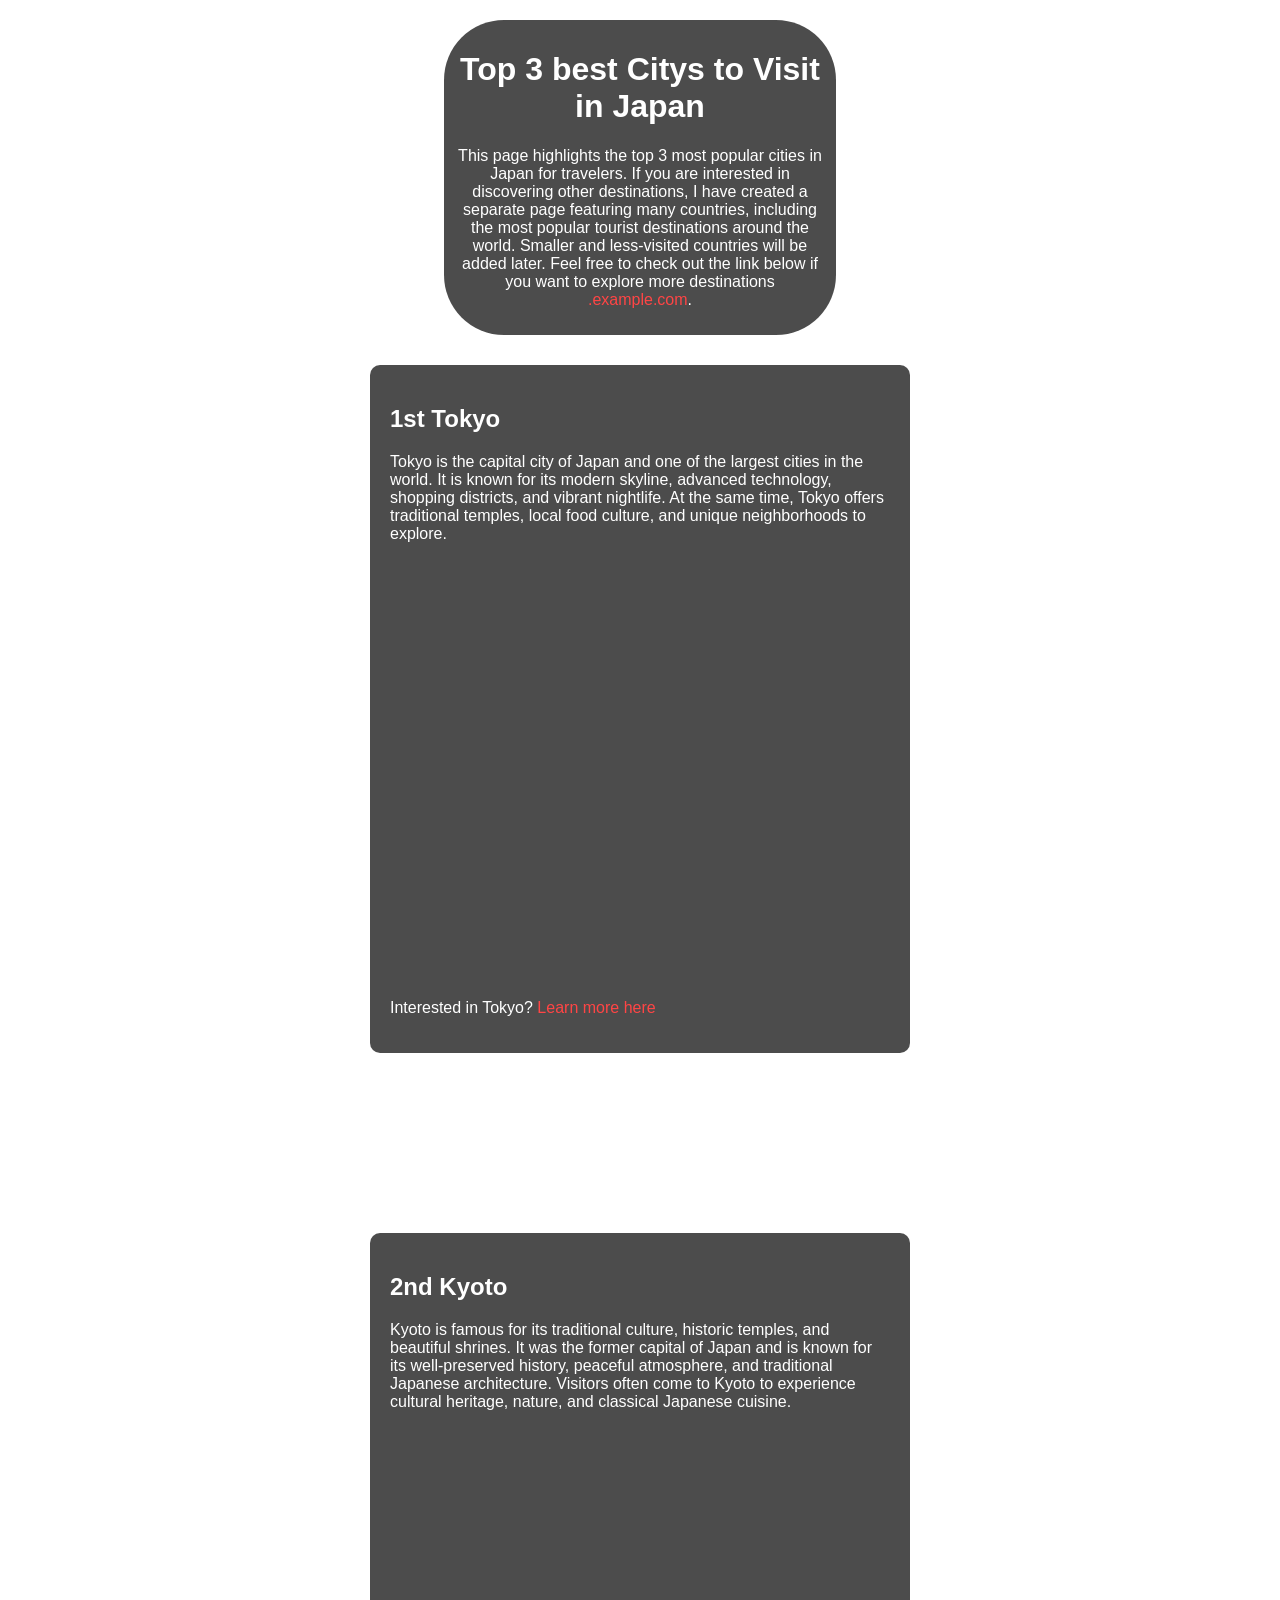
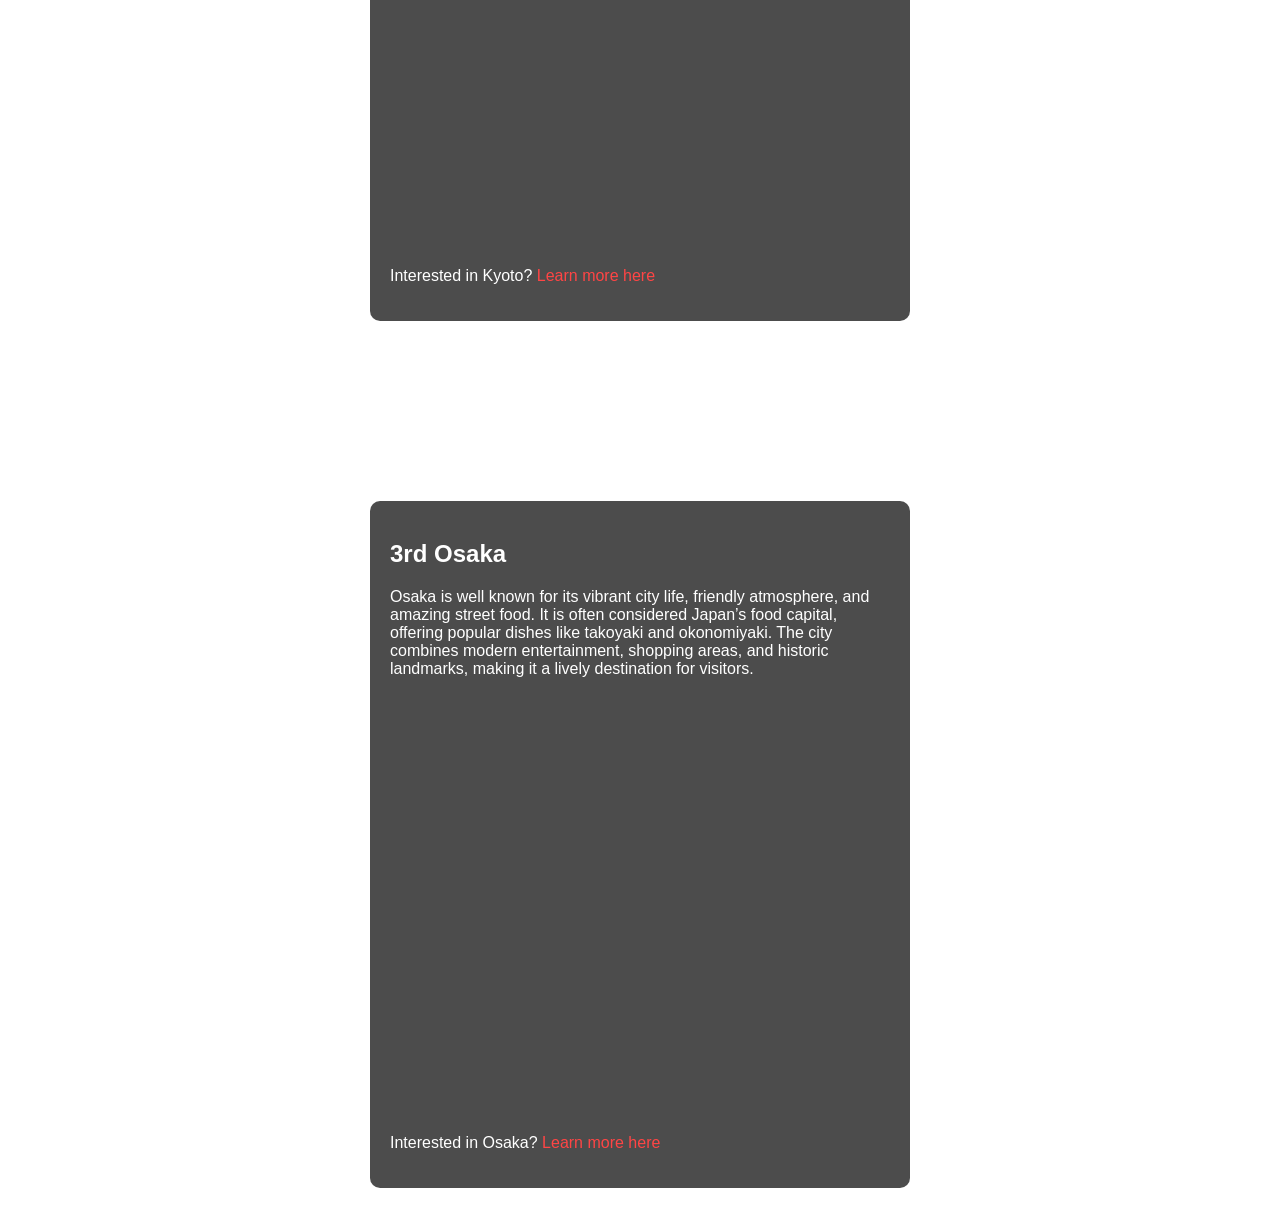
<file: Index.html>
<!DOCTYPE html>
<html lang="en">

<head>
<title>The Ultimate Guide to Japan’s 3 Best Cities</title>
<meta charset="UTF-8">
<meta name="viewport" content="width=device-width, initial-scale=1.0">
<link rel="stylesheet" href="Style.css">
</head>


<body class="Guide">


<header>
<h1>Top 3 best Citys to Visit in Japan</h1>
<p>This page highlights the top 3 most popular cities in Japan for travelers.
If you are interested in discovering other destinations, I have created a separate page featuring many countries, including the most popular tourist destinations around the world.
Smaller and less-visited countries will be added later.
Feel free to check out the link below if you want to explore more destinations
<a href="example.com">.example.com</a>.</p>
</header>
<main class="city-container">

<section>
 <h2>1st Tokyo</h2>
 <p>Tokyo is the capital city of Japan and one of the largest cities in the world.
It is known for its modern skyline, advanced technology, shopping districts, and vibrant nightlife.
At the same time, Tokyo offers traditional temples, local food culture, and unique neighborhoods to explore.</p>
<iframe class="video-city" width="480" height="420" src="https://www.youtube.com/embed/Ic_7K5Nk5gg" title="Tokyo, Japan  in 4K ULTRA HD 60 FPS - 1st Largest City in The World Drone View" frameborder="0" allow="fullscreen; encrypted-media; picture-in-picture">
</iframe>
<p>Interested in Tokyo? <a href="http://127.0.0.1:5500/City%20Guide/Japan/Tokyo.html">Learn more here</a></p>
</section>

<section>
 <h2>2nd Kyoto</h2>
 <p>Kyoto is famous for its traditional culture, historic temples, and beautiful shrines.
It was the former capital of Japan and is known for its well-preserved history, peaceful atmosphere, and traditional Japanese architecture.
Visitors often come to Kyoto to experience cultural heritage, nature, and classical Japanese cuisine.</p> 
<iframe width="480" height="420" src="https://www.youtube.com/embed/bSSKorSZpvQ" title="Kyoto in Autumn 4K UHD | Stunning views of shrines, gardens, and vibrant fall foliage" frameborder="0" allow="accelerometer; autoplay; clipboard-write; encrypted-media; gyroscope; picture-in-picture; web-share" referrerpolicy="strict-origin-when-cross-origin" allowfullscreen></iframe>
<p>Interested in Kyoto? <a href=http://127.0.0.1:5500/City%20Guide/Japan/Kyoto.html>Learn more here</a></p>
</section>

<section>
<h2>3rd Osaka</h2>
<p>Osaka is well known for its vibrant city life, friendly atmosphere, and amazing street food.
It is often considered Japan’s food capital, offering popular dishes like takoyaki and okonomiyaki.
The city combines modern entertainment, shopping areas, and historic landmarks, making it a lively destination for visitors.</p>
<iframe width="480" height="420" src="https://www.youtube.com/embed/yJvF5xSBqk4" title="Osaka City In Japan  4K |" frameborder="0" allow="accelerometer; autoplay; clipboard-write; encrypted-media; gyroscope; picture-in-picture; web-share" referrerpolicy="strict-origin-when-cross-origin" allowfullscreen></iframe>
<p>Interested in Osaka? <a href="http://127.0.0.1:5500/City%20Guide/Japan/Osaka.html">Learn more here</a></p>
</section>
</main>
</body>
</html>
</file>
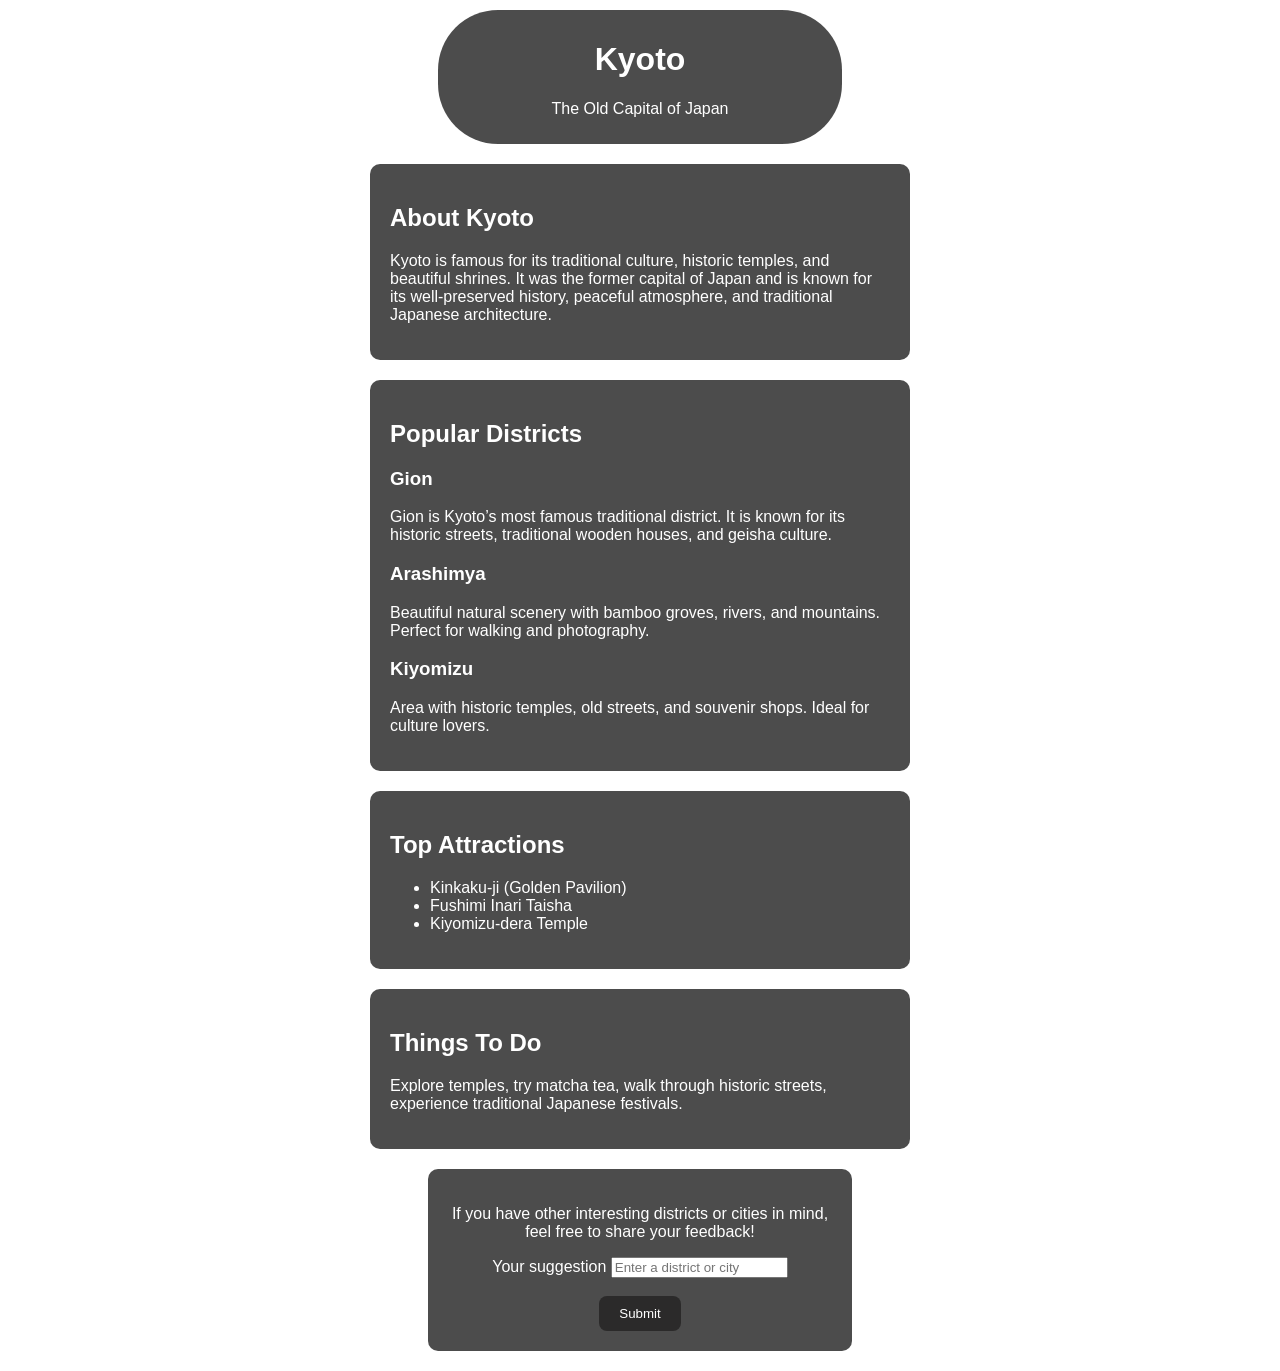
<file: Kyoto.html>
<!DOCTYPE html>
<html lang="en">

<head>
<title>Kyoto-The Old Capital City of Japan</title>
<meta charset="UTF-8">
<meta name="viewport" content="width=device-width, initial-scale=1.0">
<link rel="stylesheet" href="Style.css">
</head>

<header>
<h1>Kyoto</h1>
<p>The Old Capital of Japan</p>
</header>

<body class="Kyoto">
<section>
<h2>About Kyoto</h2>
<p>Kyoto is famous for its traditional culture, historic temples, and beautiful shrines.
  It was the former capital of Japan and is known for its well-preserved history, peaceful atmosphere, and traditional Japanese architecture.
</p>
</section>

<section>
<h2>Popular Districts</h2>

<h3>Gion</h3>
<p>Gion is Kyoto’s most famous traditional district. 
It is known for its historic streets, traditional wooden houses, and geisha culture.</p>


<h3>Arashimya</h3>
<p>Beautiful natural scenery with bamboo groves, rivers, and mountains. Perfect for walking and photography.</p>

<h3>Kiyomizu</h3>
 <p>Area with historic temples, old streets, and souvenir shops. Ideal for culture lovers.</p>
</section>

<section>
<h2>Top Attractions</h2>
<ul>
<li>Kinkaku-ji (Golden Pavilion)</li>
   <li>Fushimi Inari Taisha</li>
   <li>Kiyomizu-dera Temple</li>
</ul>
</section>


<section>
  <h2>Things To Do</h2>
  <p>Explore temples, try matcha tea, walk through historic streets, experience traditional Japanese festivals.</p>
</section>

<footer>
  <p>If you have other interesting districts or cities in mind, feel free to share your feedback!</p>
  <form>
    <label for="feedback">Your suggestion</label>
    <input type="text" id="feedback" name="feedback" placeholder="Enter a district or city"><br><br>
    <button type="submit">Submit</button>
  </form>
</footer>
</body>

</html>
</file>
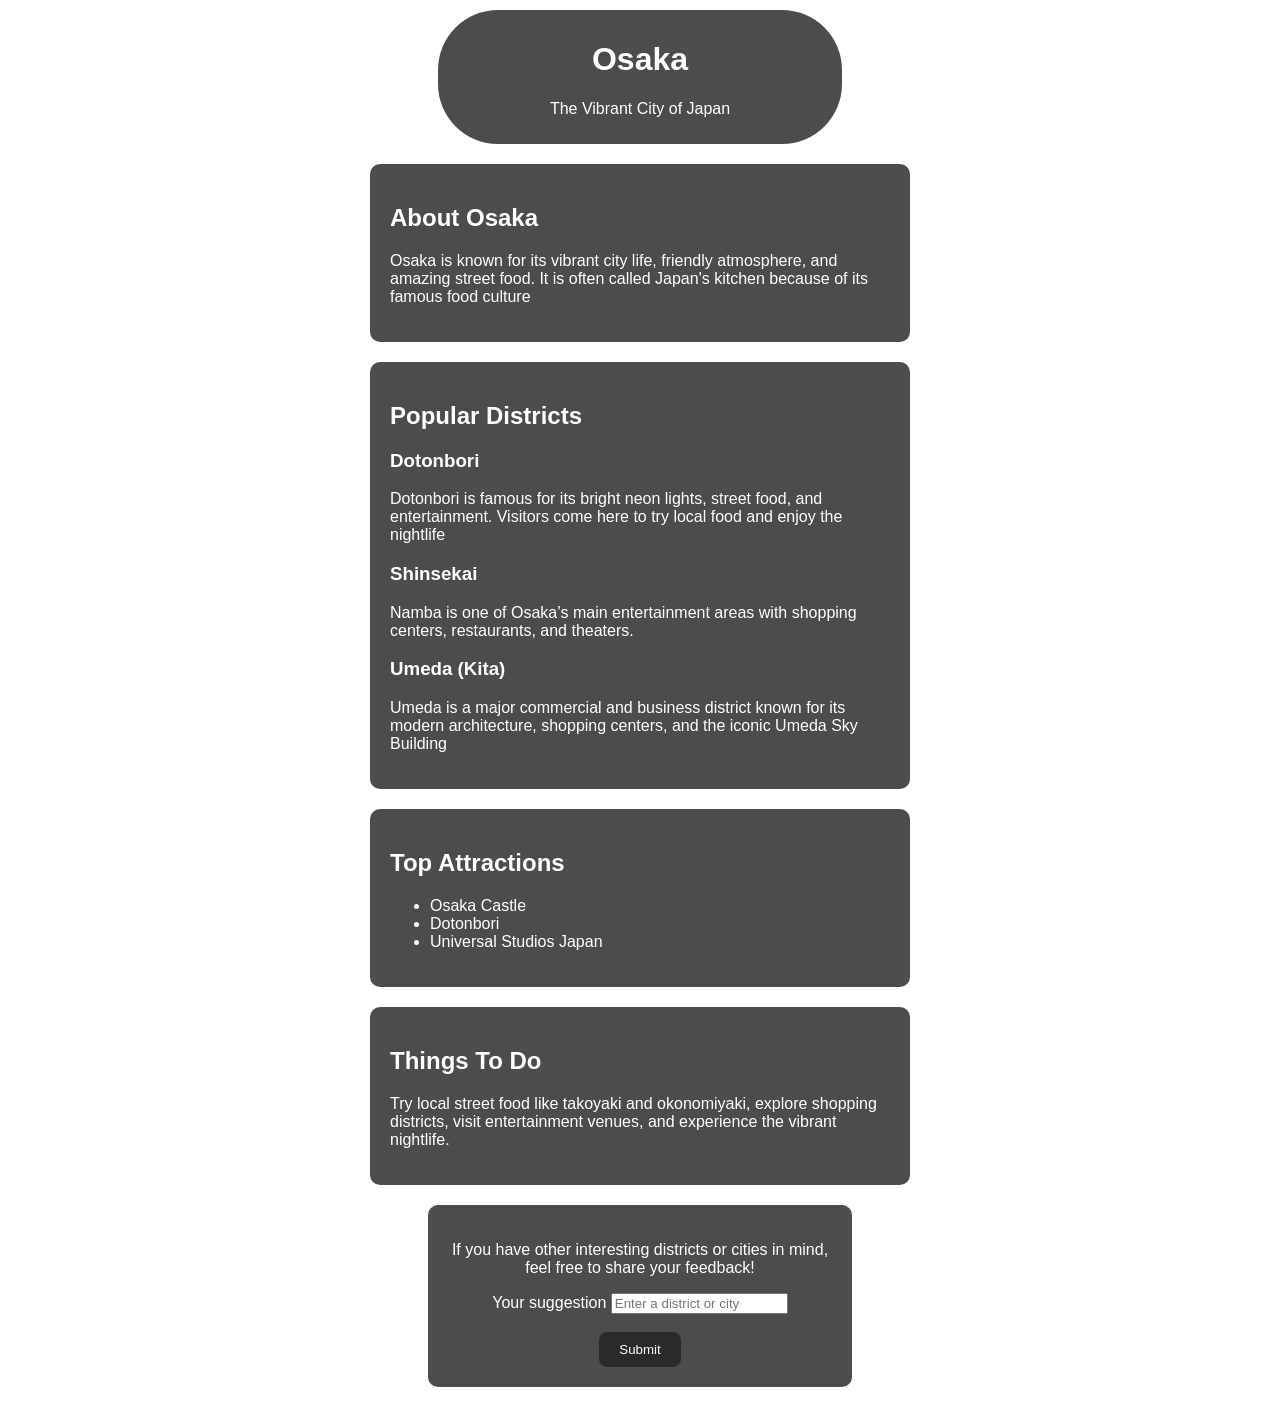
<file: Osaka.html>
<!DOCTYPE html>
<html lang="en">

<head>
<title>Osaka-The Vibrant City of Japan</title>
<meta charset="UTF-8">
<meta name="viewport" content="width=device-width, initial-scale=1.0">
<link rel="stylesheet" href="Style.css">
</head>

<header>
<h1>Osaka</h1>
<p>The Vibrant City of Japan</p>
</header>

<body class="Osaka">
<section>
  <h2>About Osaka</h2>
<p>Osaka is known for its vibrant city life, friendly atmosphere, and amazing street food.
It is often called Japan's kitchen because of its famous food culture</p>
</section>

<section>
<h2>Popular Districts</h2>

<h3>Dotonbori</h3>
<p>Dotonbori is famous for its bright neon lights, street food, and entertainment.
Visitors come here to try local food and enjoy the nightlife</p>

<h3>Shinsekai</h3>
<p>Namba is one of Osaka’s main entertainment areas with shopping centers, restaurants, and theaters.</p>

<h3>Umeda (Kita)</h3>
<p>Umeda is a major commercial and business district known for its modern architecture, shopping centers, and the iconic Umeda Sky Building</p>
</section>

<section>
<h2>Top Attractions</h2>
<ul>
<li>Osaka Castle</li>
   <li>Dotonbori</li>
   <li>Universal Studios Japan</li>
</section>

<section>
  <h2>Things To Do</h2>
  <p>Try local street food like takoyaki and okonomiyaki, explore shopping districts, visit entertainment venues, and experience the vibrant nightlife.</p>
</section>

<footer>
  <p>If you have other interesting districts or cities in mind, feel free to share your feedback!</p>
  <form>
    <label for="feedback">Your suggestion</label>
    <input type="text" id="feedback" name="feedback" placeholder="Enter a district or city"><br><br>
    
    <button type="submit">Submit</button>
  </form>
</footer>
</body>
</html>
</file>
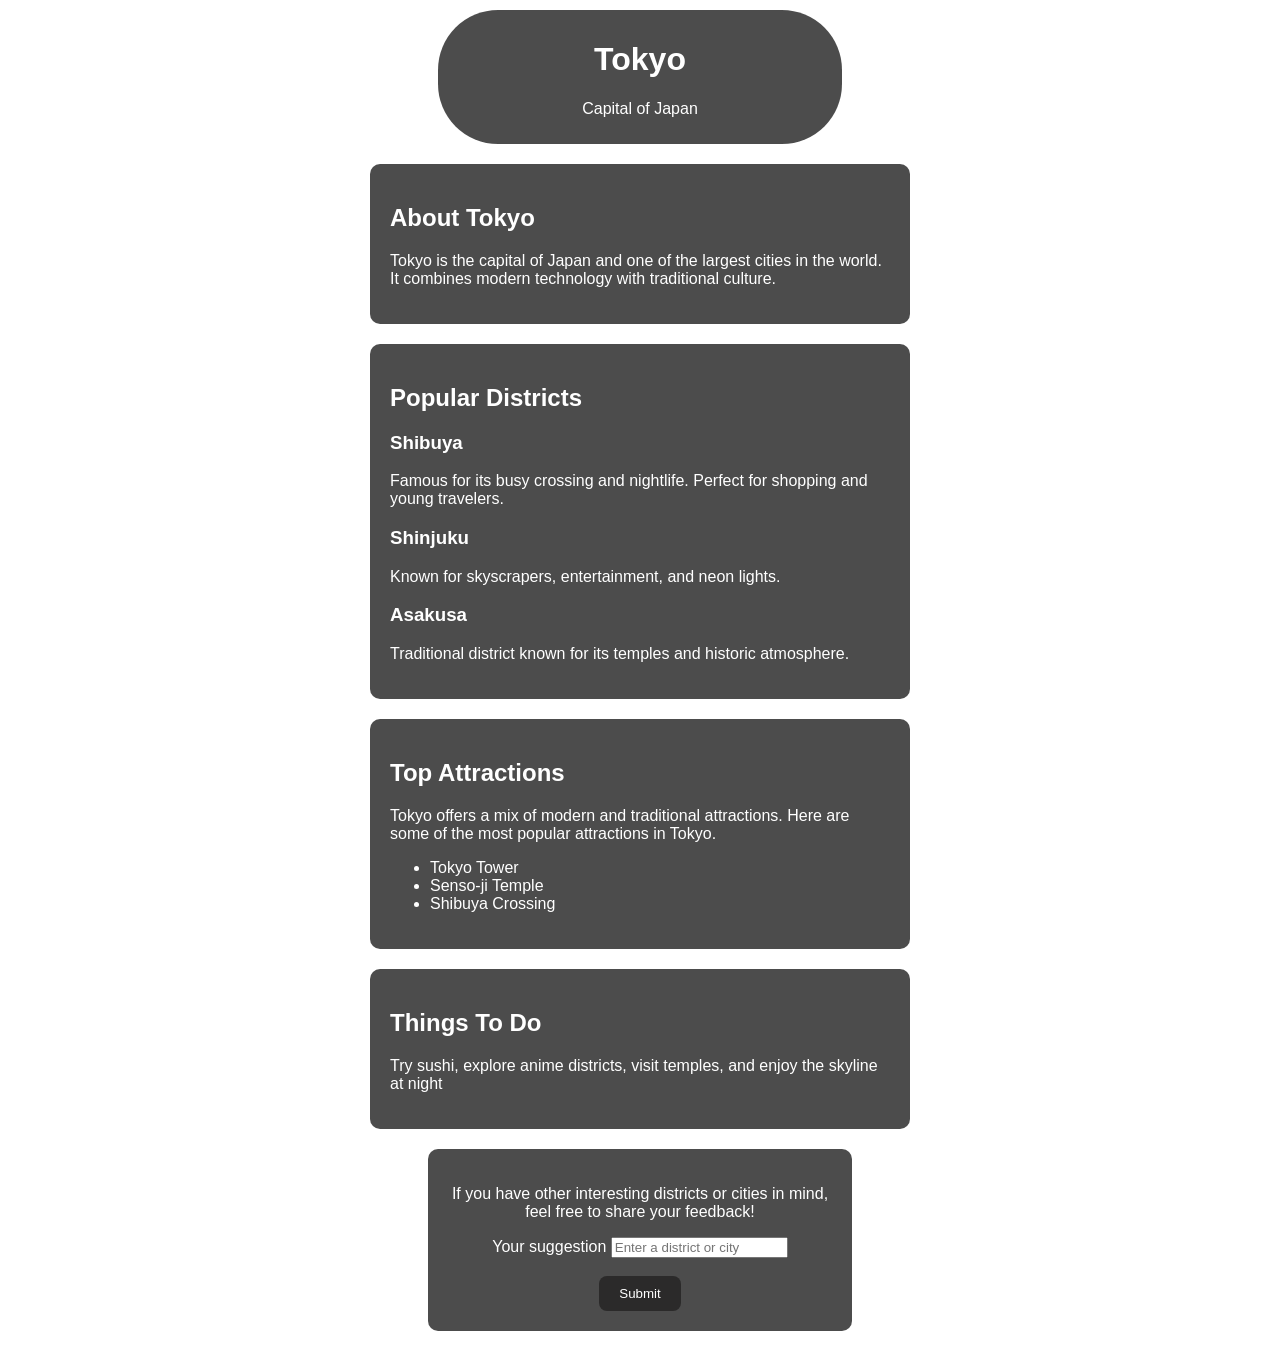
<file: Tokyo.html>
<!DOCTYPE html>
<html lang="en">

<head>
<title>Tokyo-The Modern Capital of Japan</title>
<meta charset="UTF-8">
<meta name="viewport" content="width=device-width, initial-scale=1.0">
<link rel="stylesheet" href="Style.css">
</head>

<header>
<h1>Tokyo</h1>
<p>Capital of Japan</p>
</header>

 <body class="Tokyo">
<section>
<h2>About Tokyo</h2>
<p>Tokyo is the capital of Japan and one of the largest cities in the world.
It combines modern technology with traditional culture.</p>
</section>

<section>
 <h2>Popular Districts</h2>

<h3>Shibuya</h3>
<p>Famous for its busy crossing and nightlife. Perfect for shopping and young travelers.</p>

<h3>Shinjuku</h3>
<p>Known for skyscrapers, entertainment, and neon lights.</p>

<h3>Asakusa</h3>
<p>Traditional district known for its temples and historic atmosphere.</p>
</section>

<section>
<h2>Top Attractions</h2>
<p>Tokyo offers a mix of modern and traditional attractions. Here are some of the most popular attractions in Tokyo.</p>

</p>
<ul>
<li>Tokyo Tower</li>
<li>Senso-ji Temple</li>
<li>Shibuya Crossing</li>
</ul>
</section>

<section>
<h2>Things To Do</h2>
<p>Try sushi, explore anime districts, visit temples, and enjoy the skyline at night</p>
</section>

<footer>
<p>If you have other interesting districts or cities in mind, feel free to share your feedback!<p>
<form>
<label for="feedback">Your suggestion</label>
<input type="text" id="feedback" name="feedback" placeholder="Enter a district or city"><br><br>

<button type="submit">Submit</button>
</form>
</footer>
</body>
</html>
</file>
<file: Style.css>
.Guide {
     font-family: Arial, sans-serif;
    margin: 20px;
     background: url(https://images.unsplash.com/photo-1490806843957-31f4c9a91c65?q=80&w=1740&auto=format&fit=crop&ixlib=rb-4.1.0&ixid=M3wxMjA3fDB8MHxwaG90by1wYWdlfHx8fGVufDB8fHx8fA%3D%3D) no-repeat center/cover fixed;
}

html {
    font-size: 16px;
}
header {
    color:white;
    text-align: center;
     color: white;
    text-align: center;
    padding: 10px;
    margin:  10px auto;
    width: 30%;
    height: 10%;
    border-radius: 60px;
    background: rgba(0, 0, 0, 0.7);
}

section {
    background-color: rgba(0, 0, 0, 0.7);
    color: white;
    padding: 20px;
    margin: 20px auto;
    border-radius: 10px;
    width: 20%;
    min-width: 500px;
}
 
body,.Tokyo,.Kyoto,.Osaka {
     font-family: "Open Sans", sans-serif;
}
a {
  color: rgb(255, 69, 69);
}

a:visited {
  color: rgb(255, 69, 69);
}

a:hover {
  color: rgb(255, 69, 69);
}

a:active {
  color: rgb(255, 69, 69);
}
a {
  text-decoration: none;
}

body.Tokyo {
    background: url(https://images.unsplash.com/photo-1513407030348-c983a97b98d8?q=80&w=1744&auto=format&fit=crop&ixlib=rb-4.1.0&ixid=M3wxMjA3fDB8MHxwaG90by1wYWdlfHx8fGVufDB8fHx8fA%3D%3D) center/cover no-repeat fixed;
     margin: 0;
    font-family: Arial, sans-serif;
}


body.Kyoto {
    background: url(https://images.unsplash.com/photo-1545569341-9eb8b30979d9?q=80&w=1740&auto=format&fit=crop&ixlib=rb-4.1.0&ixid=M3wxMjA3fDB8MHxwaG90by1wYWdlfHx8fGVufDB8fHx8fA%3D%3D) center/cover no-repeat fixed;
     margin: 0;
    font-family: Arial, sans-serif;
}


body.Osaka {
    background: url(https://images.unsplash.com/photo-1589452271712-64b8a66c7b71?q=80&w=1742&auto=format&fit=crop&ixlib=rb-4.1.0&ixid=M3wxMjA3fDB8MHxwaG90by1wYWdlfHx8fGVufDB8fHx8fA%3D%3D) center/cover no-repeat fixed;
     margin: 0;
    font-family: Arial, sans-serif;
}



button {
    background-color: #2b2a2a;
    color: white;
    padding: 10px 20px;
    border: none;
    border-radius: 8px;
    cursor: pointer;
}

button:hover {
    background-color: #444242;
}

footer {
    color: white;
    text-align: center;
    padding: 20px;
    margin:  20px auto;
    width: 30%;
    border-radius: 10px;
    background: rgba(0, 0, 0, 0.7);
}

.city-container {
    display: flex;
     flex-direction: column;
     gap: 140px;


}

.video-city {
    align-self: center;
}
</file>
